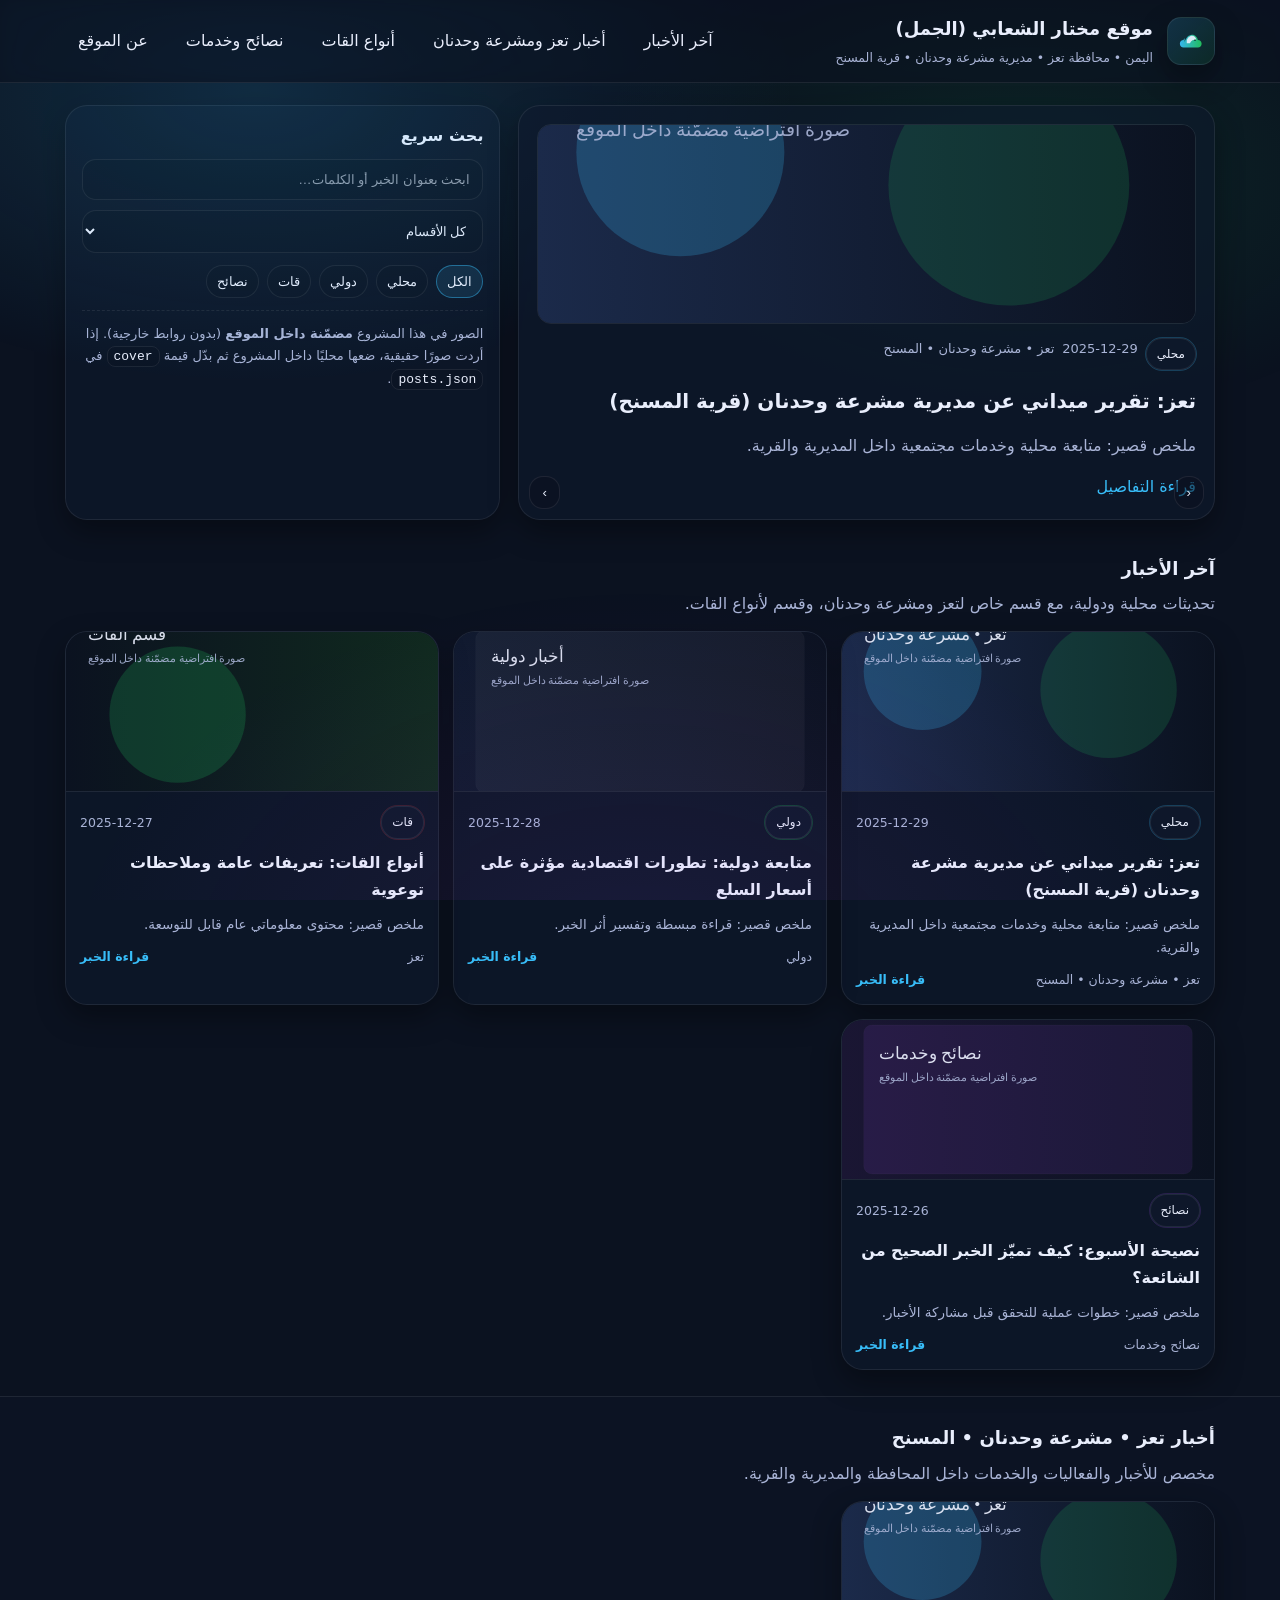
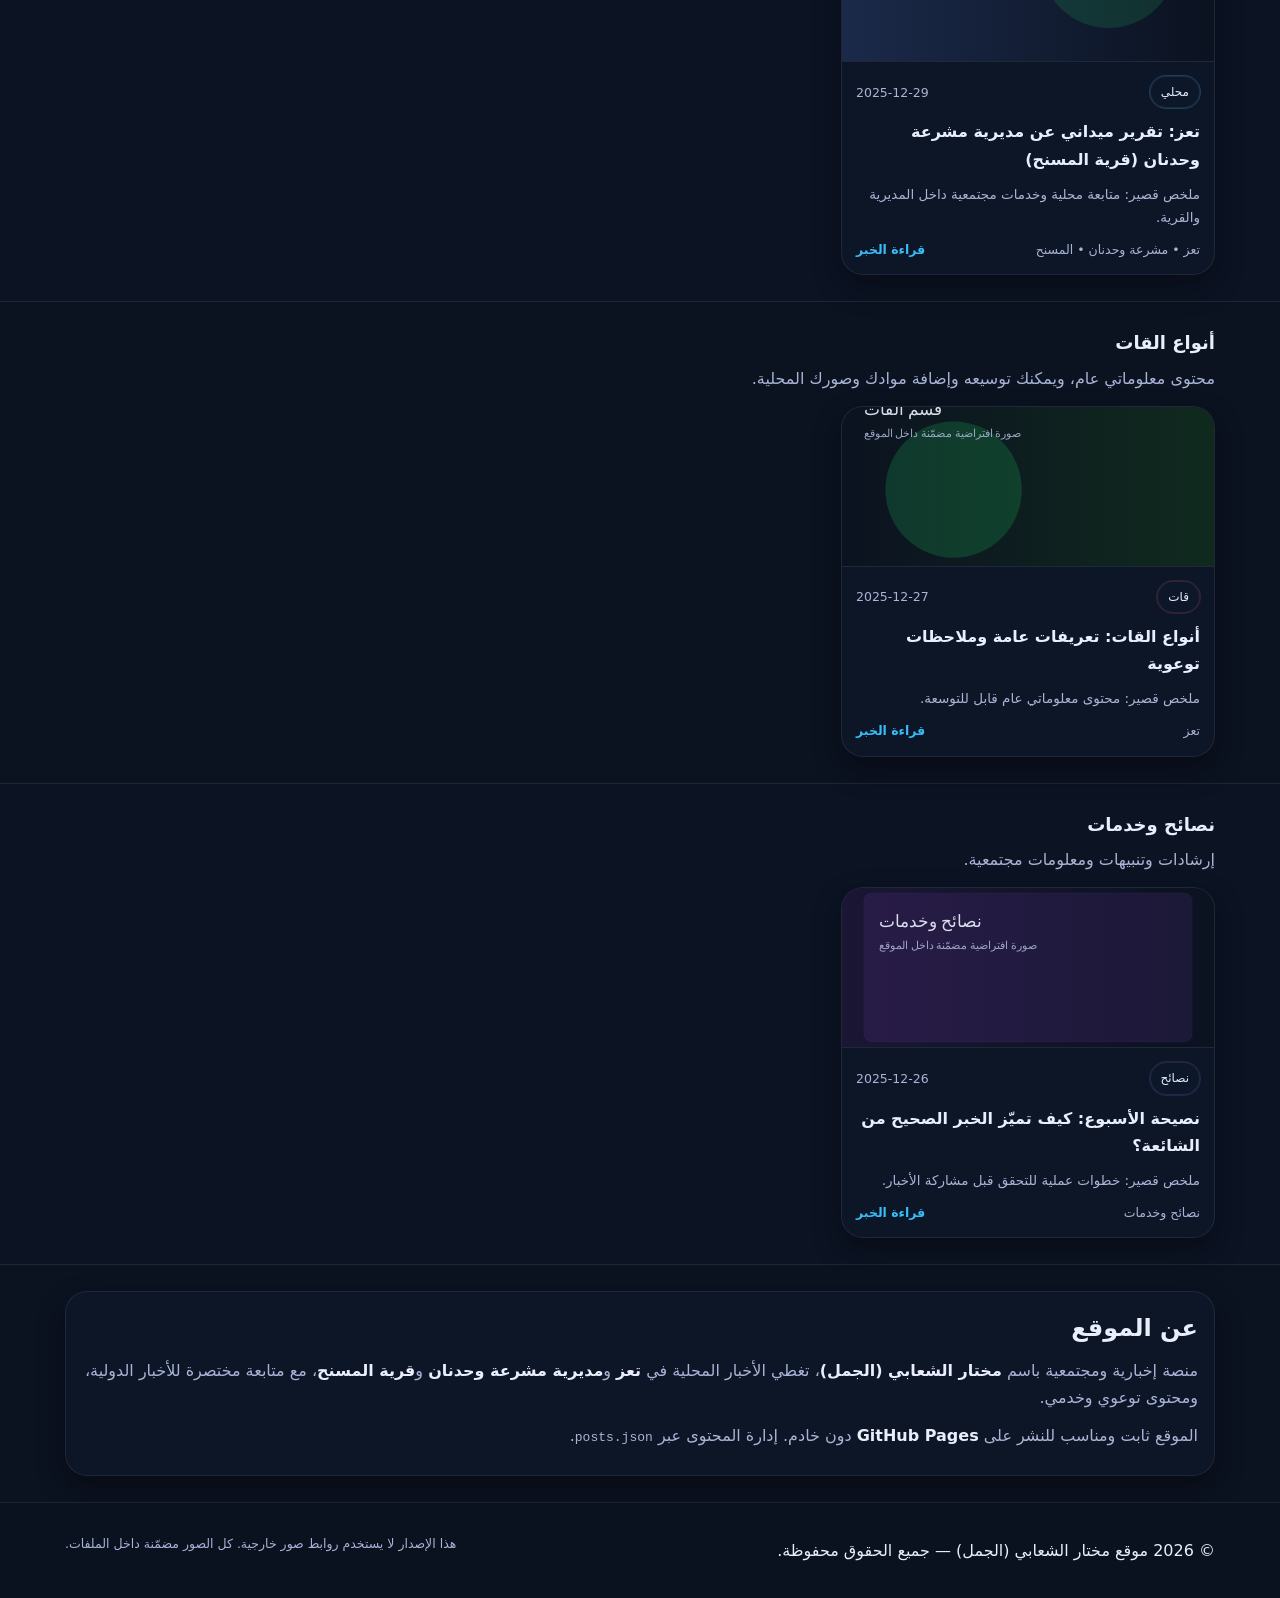
<file: index.html>
<!doctype html>
<html lang="ar" dir="rtl">
<head>
  <meta charset="utf-8" />
  <meta name="viewport" content="width=device-width, initial-scale=1" />
  <title>موقع مختار الشعابي (الجمل) الإخباري</title>
  <meta name="description" content="أخبار تعز ومشرعة وحدنان وقرية المسنح، وأخبار محلية ودولية ونصائح وخدمات." />
  <link rel="stylesheet" href="assets/css/style.css" />
</head>

<body>
  <header class="site-header">
    <div class="container header-inner">
      <div class="brand">
        <div class="logo" aria-label="شعار الجمل">
          <svg viewBox="0 0 64 64" width="34" height="34" role="img" aria-hidden="true">
            <defs>
              <linearGradient id="g" x1="0" x2="1">
                <stop offset="0" stop-color="rgba(56,189,248,0.95)"/>
                <stop offset="1" stop-color="rgba(34,197,94,0.95)"/>
              </linearGradient>
            </defs>
            <path fill="url(#g)" d="M20 34c2-7 7-14 14-14 6 0 10 5 11 10 4 0 7 3 7 7 0 4-3 7-7 7H18c-4 0-7-3-7-7 0-4 3-7 7-7 0-1 1-2 2-3z"/>
            <path fill="rgba(233,238,252,0.92)" d="M24 31c1-4 5-9 10-9 4 0 7 3 8 7-5 0-10 2-12 7h-6z"/>
            <circle cx="39.5" cy="30.5" r="1.5" fill="rgba(11,18,32,0.9)"/>
          </svg>
        </div>
        <div class="brand-text">
          <h1>موقع مختار الشعابي (الجمل)</h1>
          <p>اليمن • محافظة تعز • مديرية مشرعة وحدنان • قرية المسنح</p>
        </div>
      </div>

      <nav class="nav">
        <button class="nav-toggle" id="navToggle" aria-label="فتح القائمة">☰</button>
        <ul id="navMenu" class="nav-menu">
          <li><a href="#latest">آخر الأخبار</a></li>
          <li><a href="#local">أخبار تعز ومشرعة وحدنان</a></li>
          <li><a href="#qat">أنواع القات</a></li>
          <li><a href="#tips">نصائح وخدمات</a></li>
          <li><a href="#about">عن الموقع</a></li>
        </ul>
      </nav>
    </div>
  </header>

  <main>
    <section class="hero">
      <div class="container">
        <div class="hero-grid">
          <div class="slider" id="slider">
            <div class="slider-track" id="sliderTrack"></div>
            <div class="slider-controls">
              <button class="btn" id="prevSlide" aria-label="السابق">‹</button>
              <button class="btn" id="nextSlide" aria-label="التالي">›</button>
            </div>
          </div>

          <aside class="sidebar-card">
            <h2>بحث سريع</h2>
            <div class="search">
              <input id="searchInput" type="search" placeholder="ابحث بعنوان الخبر أو الكلمات…" />
              <select id="categorySelect">
                <option value="all">كل الأقسام</option>
                <option value="local">محلي (تعز/مشرعة وحدنان)</option>
                <option value="international">دولي</option>
                <option value="qat">أنواع القات</option>
                <option value="tips">نصائح وخدمات</option>
              </select>
            </div>

            <div class="chips" id="chips">
              <button class="chip active" data-filter="all">الكل</button>
              <button class="chip" data-filter="local">محلي</button>
              <button class="chip" data-filter="international">دولي</button>
              <button class="chip" data-filter="qat">قات</button>
              <button class="chip" data-filter="tips">نصائح</button>
            </div>

            <div class="note">
              الصور في هذا المشروع <strong>مضمّنة داخل الموقع</strong> (بدون روابط خارجية).
              إذا أردت صورًا حقيقية، ضعها محليًا داخل المشروع ثم بدّل قيمة <code>cover</code> في <code>posts.json</code>.
            </div>
          </aside>
        </div>
      </div>
    </section>

    <section class="section" id="latest">
      <div class="container">
        <div class="section-head">
          <h2>آخر الأخبار</h2>
          <p>تحديثات محلية ودولية، مع قسم خاص لتعز ومشرعة وحدنان، وقسم لأنواع القات.</p>
        </div>
        <div class="grid" id="latestGrid"></div>
      </div>
    </section>

    <section class="section alt" id="local">
      <div class="container">
        <div class="section-head">
          <h2>أخبار تعز • مشرعة وحدنان • المسنح</h2>
          <p>مخصص للأخبار والفعاليات والخدمات داخل المحافظة والمديرية والقرية.</p>
        </div>
        <div class="grid" id="localGrid"></div>
      </div>
    </section>

    <section class="section" id="qat">
      <div class="container">
        <div class="section-head">
          <h2>أنواع القات</h2>
          <p>محتوى معلوماتي عام، ويمكنك توسيعه وإضافة موادك وصورك المحلية.</p>
        </div>
        <div class="grid" id="qatGrid"></div>
      </div>
    </section>

    <section class="section alt" id="tips">
      <div class="container">
        <div class="section-head">
          <h2>نصائح وخدمات</h2>
          <p>إرشادات وتنبيهات ومعلومات مجتمعية.</p>
        </div>
        <div class="grid" id="tipsGrid"></div>
      </div>
    </section>

    <section class="section" id="about">
      <div class="container">
        <div class="about">
          <h2>عن الموقع</h2>
          <p>
            منصة إخبارية ومجتمعية باسم <strong>مختار الشعابي (الجمل)</strong>،
            تغطي الأخبار المحلية في <strong>تعز</strong> و<strong>مديرية مشرعة وحدنان</strong> و<strong>قرية المسنح</strong>،
            مع متابعة مختصرة للأخبار الدولية، ومحتوى توعوي وخدمي.
          </p>
          <p>
            الموقع ثابت ومناسب للنشر على <strong>GitHub Pages</strong> دون خادم. إدارة المحتوى عبر <code>posts.json</code>.
          </p>
        </div>
      </div>
    </section>
  </main>

  <footer class="site-footer">
    <div class="container footer-inner">
      <p>© <span id="year"></span> موقع مختار الشعابي (الجمل) — جميع الحقوق محفوظة.</p>
      <p class="muted">هذا الإصدار لا يستخدم روابط صور خارجية. كل الصور مضمّنة داخل الملفات.</p>
    </div>
  </footer>

  <div class="page-transition" id="pageTransition" aria-hidden="true"></div>
  <script src="assets/js/app.js"></script>
</body>
  </html>
</file>
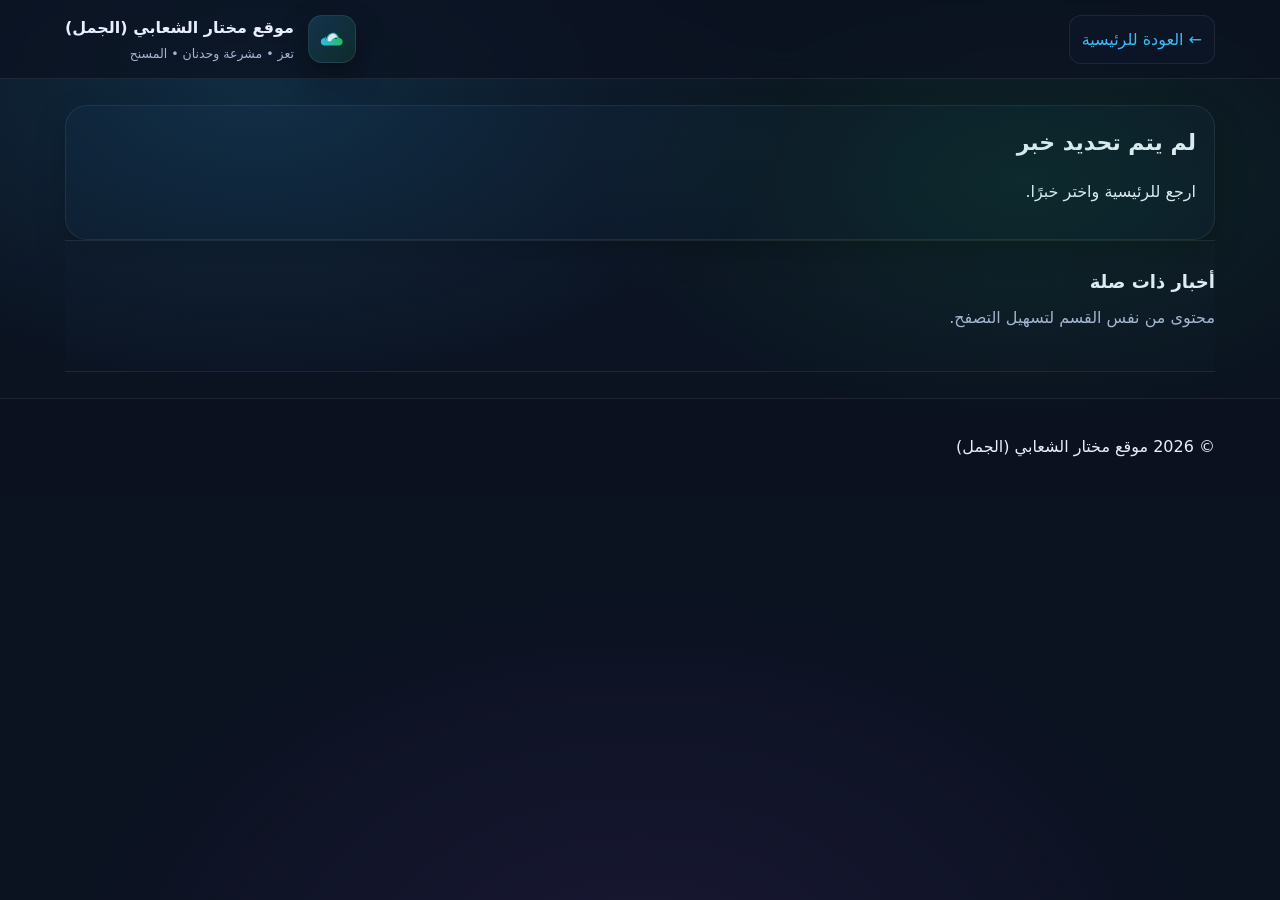
<file: post.html>
<!doctype html>
<html lang="ar" dir="rtl">
<head>
  <meta charset="utf-8" />
  <meta name="viewport" content="width=device-width, initial-scale=1" />
  <title>تفاصيل الخبر | موقع الجمل</title>
  <link rel="stylesheet" href="assets/css/style.css" />
</head>

<body>
  <header class="site-header compact">
    <div class="container header-inner">
      <a class="back-link" href="index.html">← العودة للرئيسية</a>

      <div class="brand small">
        <div class="logo" aria-label="شعار الجمل">
          <svg viewBox="0 0 64 64" width="34" height="34" role="img" aria-hidden="true">
            <defs>
              <linearGradient id="g2" x1="0" x2="1">
                <stop offset="0" stop-color="rgba(56,189,248,0.95)"/>
                <stop offset="1" stop-color="rgba(34,197,94,0.95)"/>
              </linearGradient>
            </defs>
            <path fill="url(#g2)" d="M20 34c2-7 7-14 14-14 6 0 10 5 11 10 4 0 7 3 7 7 0 4-3 7-7 7H18c-4 0-7-3-7-7 0-4 3-7 7-7 0-1 1-2 2-3z"/>
            <path fill="rgba(233,238,252,0.92)" d="M24 31c1-4 5-9 10-9 4 0 7 3 8 7-5 0-10 2-12 7h-6z"/>
            <circle cx="39.5" cy="30.5" r="1.5" fill="rgba(11,18,32,0.9)"/>
          </svg>
        </div>

        <div class="brand-text">
          <h1>موقع مختار الشعابي (الجمل)</h1>
          <p>تعز • مشرعة وحدنان • المسنح</p>
        </div>
      </div>
    </div>
  </header>

  <main class="section">
    <div class="container">
      <article class="post" id="postContainer"></article>

      <section class="section alt">
        <div class="section-head">
          <h2>أخبار ذات صلة</h2>
          <p>محتوى من نفس القسم لتسهيل التصفح.</p>
        </div>
        <div class="grid" id="relatedGrid"></div>
      </section>
    </div>
  </main>

  <footer class="site-footer">
    <div class="container footer-inner">
      <p>© <span id="year"></span> موقع مختار الشعابي (الجمل)</p>
    </div>
  </footer>

  <div class="page-transition" id="pageTransition" aria-hidden="true"></div>
  <script src="assets/js/post.js"></script>
</body>
</html>
</file>
<file: assets/css/style.css>
:root{
  --bg:#0b1220;
  --card:#101a2e;
  --alt:#0e1830;
  --text:#e9eefc;
  --muted:#a9b4d6;
  --accent:#38bdf8;
  --border:rgba(255,255,255,0.08);
  --shadow: 0 12px 28px rgba(0,0,0,0.35);
  --radius2: 22px;
}

*{box-sizing:border-box}
html,body{height:100%}
body{
  margin:0;
  font-family: system-ui, -apple-system, "Segoe UI", Tahoma, Arial, sans-serif;
  background: var(--bg);
  color:var(--text);
  line-height:1.7;
}

/* خلفية متحركة خفيفة */
body::before{
  content:"";
  position:fixed;
  inset:0;
  pointer-events:none;
  background:
    radial-gradient(900px 500px at 20% 10%, rgba(56,189,248,0.16), transparent 60%),
    radial-gradient(800px 460px at 80% 20%, rgba(34,197,94,0.12), transparent 55%),
    radial-gradient(1000px 700px at 50% 110%, rgba(168,85,247,0.10), transparent 60%);
  filter: saturate(1.05);
  animation: floatBg 10s ease-in-out infinite;
  opacity:0.95;
}
@keyframes floatBg{
  0%,100%{ transform: translateY(0px) }
  50%{ transform: translateY(10px) }
}

.container{
  width:min(1150px, 92%);
  margin-inline:auto;
}

.site-header{
  position:sticky;
  top:0;
  z-index:10;
  background: rgba(11,18,32,0.75);
  backdrop-filter: blur(10px);
  border-bottom:1px solid var(--border);
}
.site-header.compact{position:relative}

.header-inner{
  display:flex;
  align-items:center;
  justify-content:space-between;
  gap:16px;
  padding:14px 0;
}

.brand{
  display:flex;
  align-items:center;
  gap:14px;
}
.brand.small .brand-text h1{font-size:16px}

.brand-text h1{
  margin:0;
  font-size:18px;
}
.brand-text p{
  margin:2px 0 0;
  color:var(--muted);
  font-size:12.5px;
}

.logo{
  width:48px;
  height:48px;
  border-radius:14px;
  display:grid;
  place-items:center;
  background: linear-gradient(135deg, rgba(56,189,248,0.18), rgba(34,197,94,0.12));
  border:1px solid var(--border);
  box-shadow: var(--shadow);
}

.nav{position:relative}
.nav-toggle{
  display:none;
  border:1px solid var(--border);
  background: rgba(16,26,46,0.7);
  color:var(--text);
  padding:10px 12px;
  border-radius:12px;
  cursor:pointer;
}
.nav-menu{
  list-style:none;
  display:flex;
  gap:12px;
  margin:0;
  padding:0;
}
.nav-menu a{
  color:var(--text);
  text-decoration:none;
  padding:10px 12px;
  border-radius:12px;
  border:1px solid transparent;
}
.nav-menu a:hover{
  border-color: var(--border);
  background: rgba(16,26,46,0.55);
}

.hero{padding:22px 0 8px}
.hero-grid{
  display:grid;
  grid-template-columns: 1.6fr 1fr;
  gap:18px;
  align-items:stretch;
}

.slider{
  position:relative;
  border:1px solid var(--border);
  border-radius: var(--radius2);
  overflow:hidden;
  box-shadow: var(--shadow);
  background: rgba(16,26,46,0.55);
  min-height: 320px;
}
.slider-track{
  display:flex;
  height:100%;
  transition: transform 350ms ease;
}
.slide{
  min-width:100%;
  padding:18px;
  display:grid;
  gap:14px;
}
.slide img{
  width:100%;
  height:200px;
  object-fit:cover;
  border-radius: 14px;
  border:1px solid var(--border);
}
.slide .meta{
  display:flex;
  gap:8px;
  flex-wrap:wrap;
  color:var(--muted);
  font-size:13px;
}
.badge{
  display:inline-flex;
  align-items:center;
  gap:6px;
  padding:5px 10px;
  border-radius:999px;
  border:1px solid var(--border);
  background: rgba(16,26,46,0.6);
  font-size:12px;
  color: var(--text);
}
.badge.local{outline:1px solid rgba(56,189,248,0.25)}
.badge.international{outline:1px solid rgba(34,197,94,0.25)}
.badge.qat{outline:1px solid rgba(239,68,68,0.2)}
.badge.tips{outline:1px solid rgba(168,85,247,0.18)}

.slide h3{margin:0; font-size:20px}
.slide p{margin:0; color:var(--muted)}
.slide a{color:var(--accent); text-decoration:none}
.slide a:hover{text-decoration:underline}

.slider-controls{
  position:absolute;
  inset-inline: 10px;
  bottom:10px;
  display:flex;
  justify-content:space-between;
  pointer-events:none;
}
.btn{
  pointer-events:auto;
  border:1px solid var(--border);
  background: rgba(11,18,32,0.55);
  color:var(--text);
  border-radius: 14px;
  padding:8px 12px;
  cursor:pointer;
}
.btn:hover{background: rgba(16,26,46,0.65)}

.sidebar-card{
  border:1px solid var(--border);
  border-radius: var(--radius2);
  background: rgba(16,26,46,0.55);
  box-shadow: var(--shadow);
  padding:16px;
}
.sidebar-card h2{margin:0 0 10px; font-size:16px}

.search{
  display:grid;
  gap:10px;
}
.search input, .search select{
  width:100%;
  padding:12px 12px;
  border-radius:14px;
  border:1px solid var(--border);
  background: rgba(11,18,32,0.4);
  color:var(--text);
}
.search input::placeholder{color: rgba(233,238,252,0.6)}

.chips{
  display:flex;
  gap:8px;
  flex-wrap:wrap;
  margin-top:12px;
}
.chip{
  border:1px solid var(--border);
  background: rgba(11,18,32,0.35);
  color:var(--text);
  padding:8px 10px;
  border-radius:999px;
  cursor:pointer;
  font-size:13px;
}
.chip.active{
  border-color: rgba(56,189,248,0.45);
  background: rgba(56,189,248,0.12);
}

.note{
  margin-top:12px;
  font-size:13px;
  color:var(--muted);
  border-top:1px dashed var(--border);
  padding-top:12px;
}
.note code{
  background: rgba(11,18,32,0.35);
  padding:2px 6px;
  border-radius:8px;
  border:1px solid var(--border);
  color:var(--text);
}

.section{padding:26px 0}
.section.alt{
  background: rgba(16,26,46,0.25);
  border-top:1px solid var(--border);
  border-bottom:1px solid var(--border)
}
.section-head{margin-bottom:14px}
.section-head h2{margin:0; font-size:18px}
.section-head p{margin:6px 0 0; color:var(--muted)}

.grid{
  display:grid;
  grid-template-columns: repeat(3, 1fr);
  gap:14px;
}

.card{
  border:1px solid var(--border);
  border-radius: var(--radius2);
  background: rgba(16,26,46,0.55);
  box-shadow: var(--shadow);
  overflow:hidden;
  display:flex;
  flex-direction:column;
}
.card img{
  width:100%;
  height:160px;
  object-fit:cover;
  border-bottom:1px solid var(--border);
}
.card-body{
  padding:14px;
  display:flex;
  flex-direction:column;
  gap:10px;
}
.card-title{margin:0; font-size:16px}
.card-excerpt{margin:0; color:var(--muted); font-size:13.5px}
.card-meta{
  display:flex;
  gap:8px;
  flex-wrap:wrap;
  align-items:center;
  justify-content:space-between;
  color:var(--muted);
  font-size:12.5px;
}
.read-more{
  color:var(--accent);
  text-decoration:none;
  font-weight:600;
}
.read-more:hover{text-decoration:underline}

.about{
  border:1px solid var(--border);
  border-radius: var(--radius2);
  background: rgba(16,26,46,0.55);
  box-shadow: var(--shadow);
  padding:16px;
}
.about h2{margin:0 0 8px}
.about p{margin:0 0 10px; color:var(--muted)}
.about strong{color:var(--text)}

.site-footer{
  border-top:1px solid var(--border);
  padding:18px 0;
  background: rgba(11,18,32,0.65);
}
.footer-inner{
  display:flex;
  justify-content:space-between;
  gap:12px;
  flex-wrap:wrap;
}
.muted{color:var(--muted); font-size:12.5px}

.back-link{
  color:var(--accent);
  text-decoration:none;
  padding:10px 12px;
  border-radius:12px;
  border:1px solid var(--border);
  background: rgba(16,26,46,0.45);
}
.back-link:hover{text-decoration:underline}

.post{
  border:1px solid var(--border);
  border-radius: var(--radius2);
  background: rgba(16,26,46,0.55);
  box-shadow: var(--shadow);
  overflow:hidden;
}
.post-cover{
  width:100%;
  height:320px;
  object-fit:cover;
  border-bottom:1px solid var(--border);
}
.post-body{padding:18px}
.post-body h1{margin:0 0 10px; font-size:22px}
.post-body .meta{
  display:flex; gap:10px; flex-wrap:wrap;
  color:var(--muted); font-size:13px; margin-bottom:10px
}
.post-body .content p{margin:0 0 12px; color:var(--muted)}

/* طبقة انتقال بين الصفحات */
.page-transition{
  position:fixed;
  inset:0;
  background: rgba(11,18,32,0.92);
  backdrop-filter: blur(10px);
  z-index:9999;
  opacity:0;
  pointer-events:none;
  transition: opacity 260ms ease;
}
.page-transition.show{
  opacity:1;
  pointer-events:auto;
}

/* حركة دخول محتوى الصفحة */
.page-enter{
  opacity:0;
  transform: translateY(10px);
  animation: enter 420ms ease forwards;
}
@keyframes enter{
  to{ opacity:1; transform: translateY(0) }
}

@media (max-width: 980px){
  .hero-grid{grid-template-columns:1fr}
  .grid{grid-template-columns: repeat(2, 1fr)}
  .nav-toggle{display:inline-flex}
  .nav-menu{
    display:none;
    position:absolute;
    top:52px;
    left:0;
    right:0;
    background: rgba(11,18,32,0.92);
    border:1px solid var(--border);
    border-radius: 16px;
    padding:10px;
    flex-direction:column;
  }
  .nav-menu.open{display:flex}
}
@media (max-width: 560px){
  .grid{grid-template-columns:1fr}
  .post-cover{height:220px}
}
</file>
